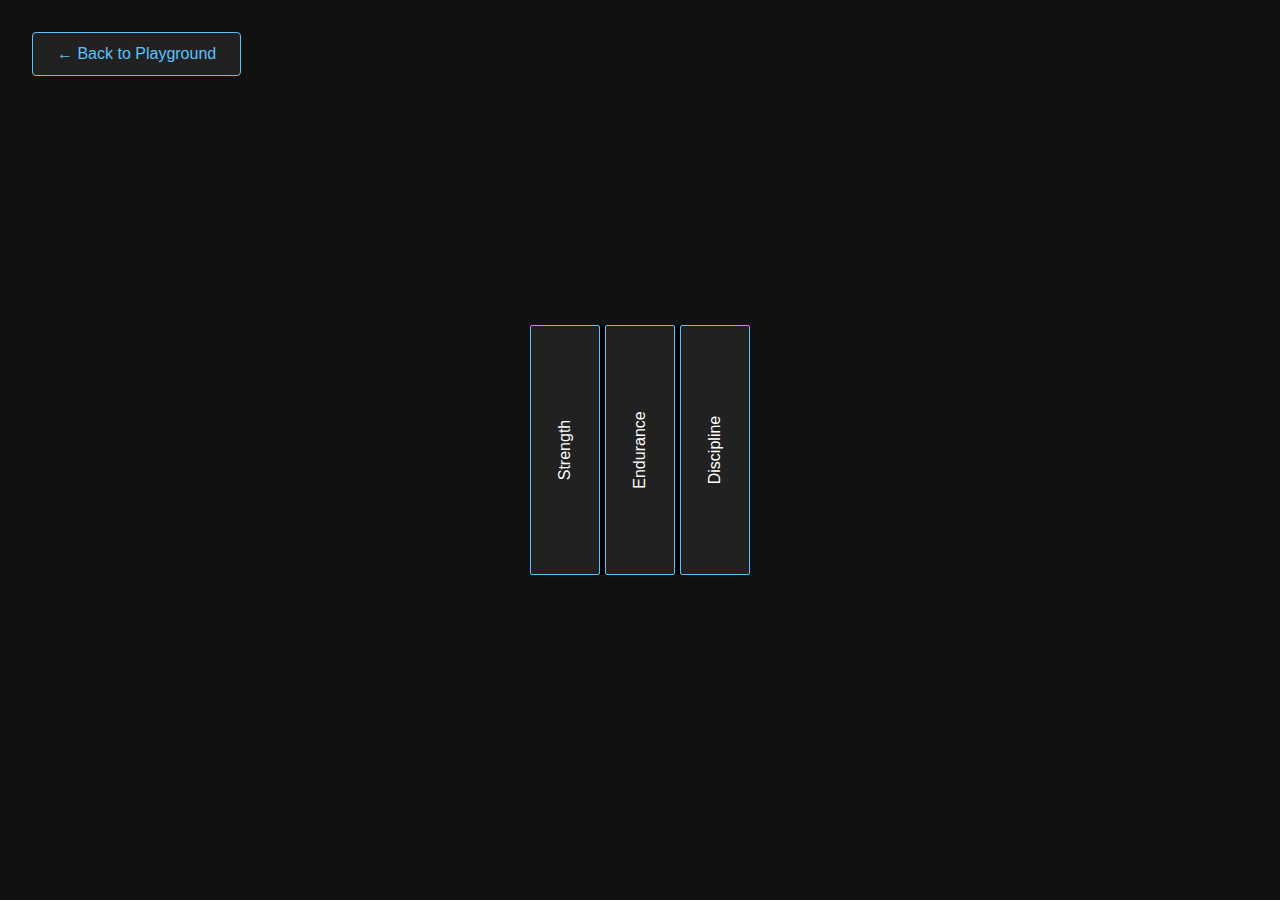
<file: demos/card-hover.html>
<!DOCTYPE html>
<html lang="en">
  <head>
    <meta charset="UTF-8" />
    <meta name="viewport" content="width=device-width, initial-scale=1.0" />
    <link rel="stylesheet" href="../styles/global.css" />
    <link rel="stylesheet" href="../styles/card-hover.css" />
    <title>Card Hover Effect - Playground</title>
  </head>
  <body>
    <a href="../index.html" class="back-btn">← Back to Playground</a>
    
    <div class="demo-wrapper">
      <div class="card"></div>
    </div>

    <script src="../scripts/card-hover.js"></script>
  </body>
</html>
</file>
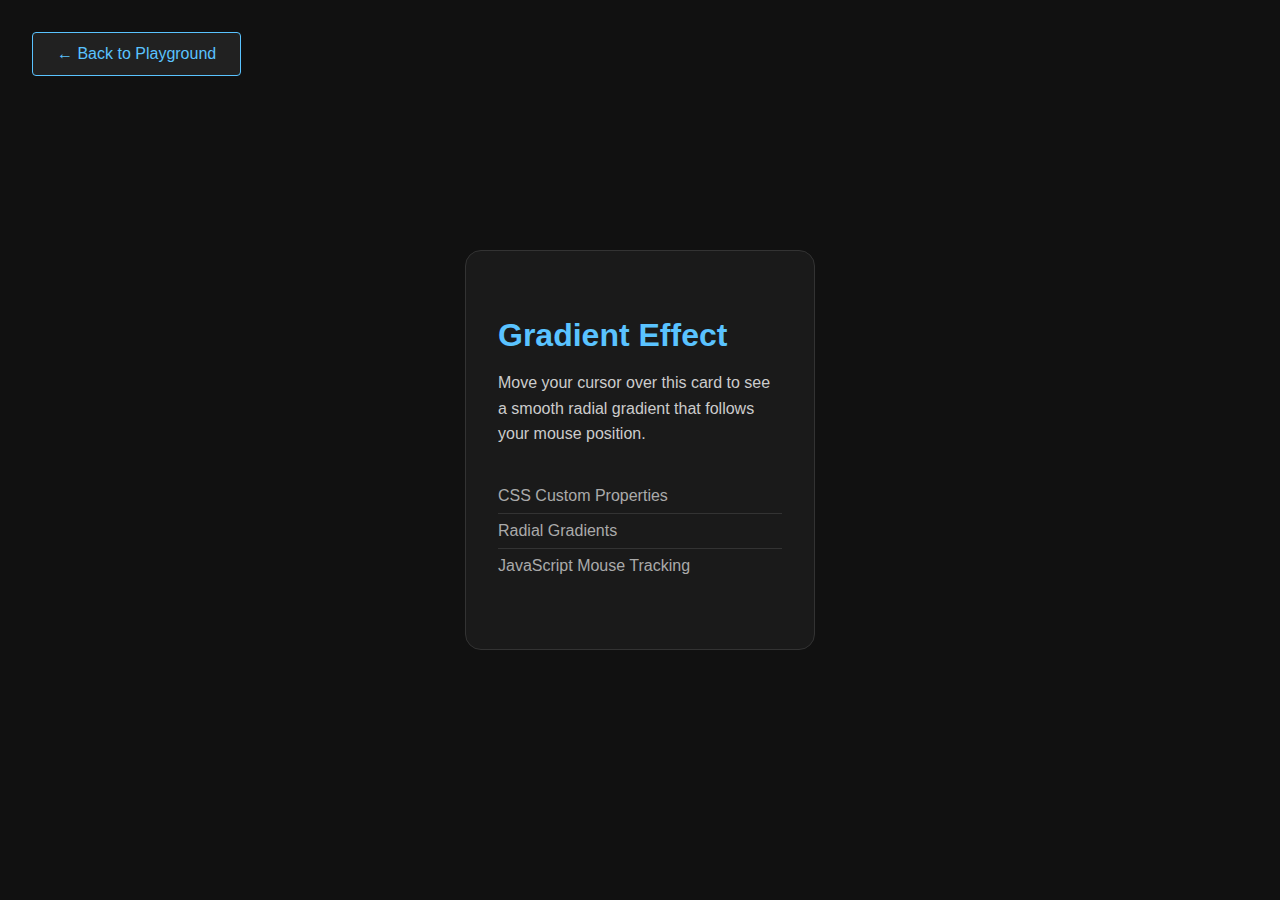
<file: demos/gradient-hover.html>
<!DOCTYPE html>
<html lang="en">
  <head>
    <meta charset="UTF-8" />
    <meta name="viewport" content="width=device-width, initial-scale=1.0" />
    <link rel="stylesheet" href="../styles/global.css" />
    <title>Gradient Hover - Playground</title>
    <style>
      .gradient-card {
        position: relative;
        width: 350px;
        height: 400px;
        background: #1a1a1a;
        border-radius: 16px;
        padding: 2rem;
        overflow: hidden;
        cursor: pointer;
        border: 1px solid #333;
      }

      .gradient-card::before {
        content: '';
        position: absolute;
        top: 0;
        left: 0;
        right: 0;
        bottom: 0;
        background: radial-gradient(
          600px circle at var(--mouse-x, 50%) var(--mouse-y, 50%),
          rgba(90, 195, 255, 0.3),
          transparent 40%
        );
        opacity: 0;
        transition: opacity 0.3s;
      }

      .gradient-card:hover::before {
        opacity: 1;
      }

      .gradient-card-content {
        position: relative;
        z-index: 1;
        height: 100%;
        display: flex;
        flex-direction: column;
        justify-content: center;
        gap: 1rem;
      }

      .gradient-card h2 {
        font-size: 2rem;
        margin: 0;
        color: #5ac3ff;
      }

      .gradient-card p {
        color: #ccc;
        line-height: 1.6;
        margin: 0;
      }

      .feature-list {
        list-style: none;
        padding: 0;
        margin: 1rem 0 0 0;
      }

      .feature-list li {
        padding: 0.5rem 0;
        color: #aaa;
        border-bottom: 1px solid #333;
      }

      .feature-list li:last-child {
        border-bottom: none;
      }
    </style>
  </head>
  <body>
    <a href="../index.html" class="back-btn">← Back to Playground</a>
    
    <div class="demo-wrapper">
      <div class="gradient-card" id="gradientCard">
        <div class="gradient-card-content">
          <h2>Gradient Effect</h2>
          <p>Move your cursor over this card to see a smooth radial gradient that follows your mouse position.</p>
          <ul class="feature-list">
            <li>CSS Custom Properties</li>
            <li>Radial Gradients</li>
            <li>JavaScript Mouse Tracking</li>
          </ul>
        </div>
      </div>
    </div>

    <script>
      const card = document.getElementById('gradientCard')
      
      card.addEventListener('mousemove', (e) => {
        const rect = card.getBoundingClientRect()
        const x = ((e.clientX - rect.left) / rect.width) * 100
        const y = ((e.clientY - rect.top) / rect.height) * 100
        
        card.style.setProperty('--mouse-x', `${x}%`)
        card.style.setProperty('--mouse-y', `${y}%`)
      })
    </script>
  </body>
</html>
</file>
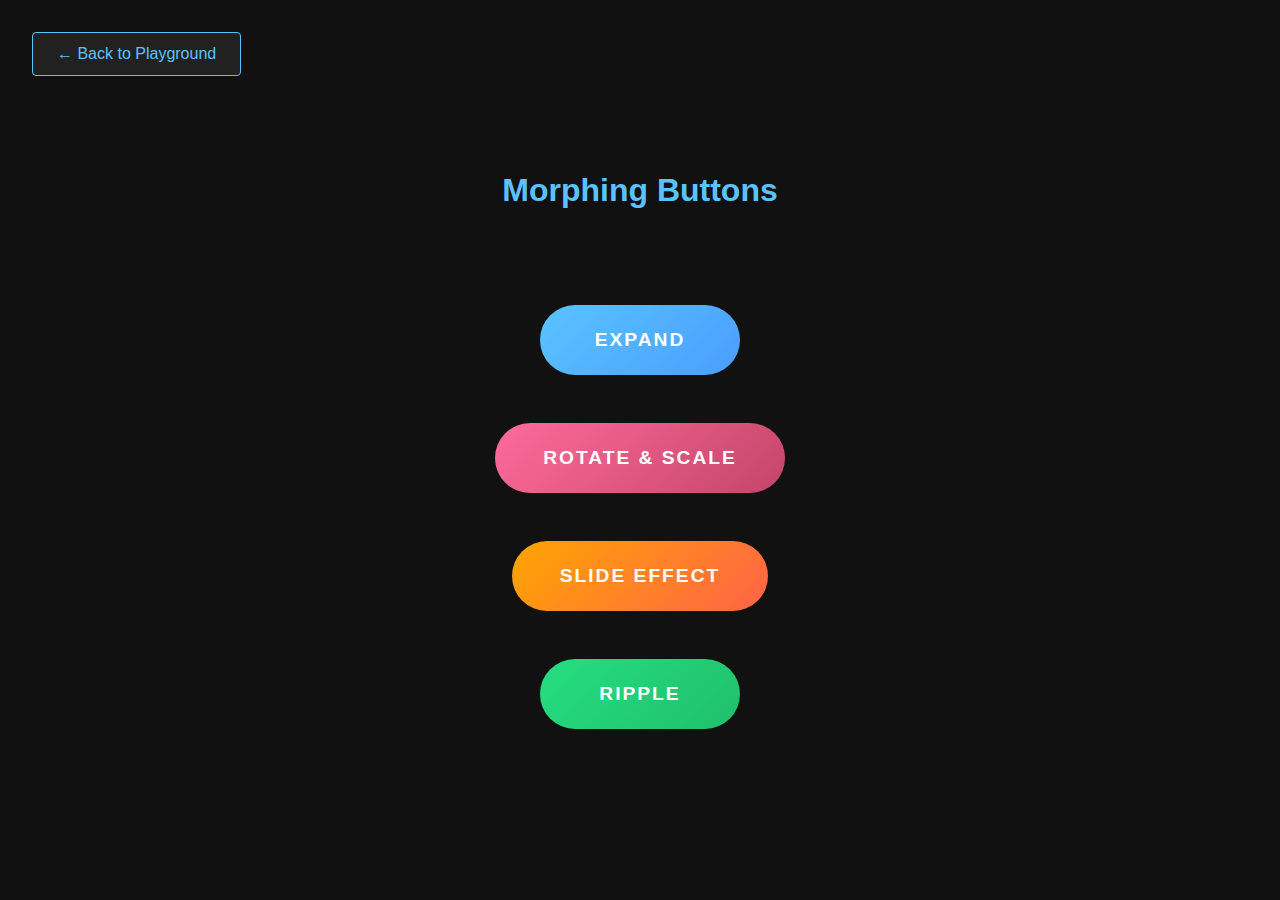
<file: demos/morphing-buttons.html>
<!DOCTYPE html>
<html lang="en">
  <head>
    <meta charset="UTF-8" />
    <meta name="viewport" content="width=device-width, initial-scale=1.0" />
    <link rel="stylesheet" href="../styles/global.css" />
    <title>Morphing Buttons - Playground</title>
    <style>
      .button-container {
        display: flex;
        flex-direction: column;
        gap: 3rem;
        align-items: center;
      }

      .morph-btn {
        position: relative;
        padding: 1.5rem 3rem;
        font-size: 1.2rem;
        font-weight: 600;
        border: none;
        border-radius: 50px;
        cursor: pointer;
        transition: all 0.4s cubic-bezier(0.68, -0.55, 0.265, 1.55);
        overflow: hidden;
        color: white;
        text-transform: uppercase;
        letter-spacing: 2px;
      }

      .btn-expand {
        background: linear-gradient(135deg, #5ac3ff, #4a9eff);
        min-width: 200px;
      }

      .btn-expand:hover {
        min-width: 350px;
        border-radius: 25px;
        background: linear-gradient(135deg, #4a9eff, #5ac3ff);
      }

      .btn-expand:active {
        transform: scale(0.95);
      }

      .btn-rotate {
        background: linear-gradient(135deg, #ff6b9d, #c44569);
        min-width: 200px;
      }

      .btn-rotate:hover {
        transform: rotate(5deg) scale(1.1);
        border-radius: 15px;
        background: linear-gradient(135deg, #c44569, #ff6b9d);
      }

      .btn-slide {
        background: linear-gradient(135deg, #ffa502, #ff6348);
        min-width: 200px;
      }

      .btn-slide::before {
        content: '';
        position: absolute;
        top: 0;
        left: -100%;
        width: 100%;
        height: 100%;
        background: linear-gradient(135deg, #ff6348, #ffa502);
        transition: left 0.4s;
        z-index: -1;
      }

      .btn-slide:hover::before {
        left: 0;
      }

      .btn-slide:hover {
        border-radius: 15px;
      }

      .btn-ripple {
        background: linear-gradient(135deg, #26de81, #20bf6b);
        min-width: 200px;
      }

      .btn-ripple::after {
        content: '';
        position: absolute;
        top: 50%;
        left: 50%;
        width: 0;
        height: 0;
        border-radius: 50%;
        background: rgba(255, 255, 255, 0.3);
        transform: translate(-50%, -50%);
        transition: width 0.6s, height 0.6s;
      }

      .btn-ripple:hover::after {
        width: 400px;
        height: 400px;
      }

      .demo-title {
        text-align: center;
        margin-bottom: 3rem;
        color: #5ac3ff;
      }
    </style>
  </head>
  <body>
    <a href="../index.html" class="back-btn">← Back to Playground</a>
    
    <div class="demo-wrapper">
      <div class="button-container">
        <h1 class="demo-title">Morphing Buttons</h1>
        <button class="morph-btn btn-expand">Expand</button>
        <button class="morph-btn btn-rotate">Rotate & Scale</button>
        <button class="morph-btn btn-slide">Slide Effect</button>
        <button class="morph-btn btn-ripple">Ripple</button>
      </div>
    </div>
  </body>
</html>
</file>
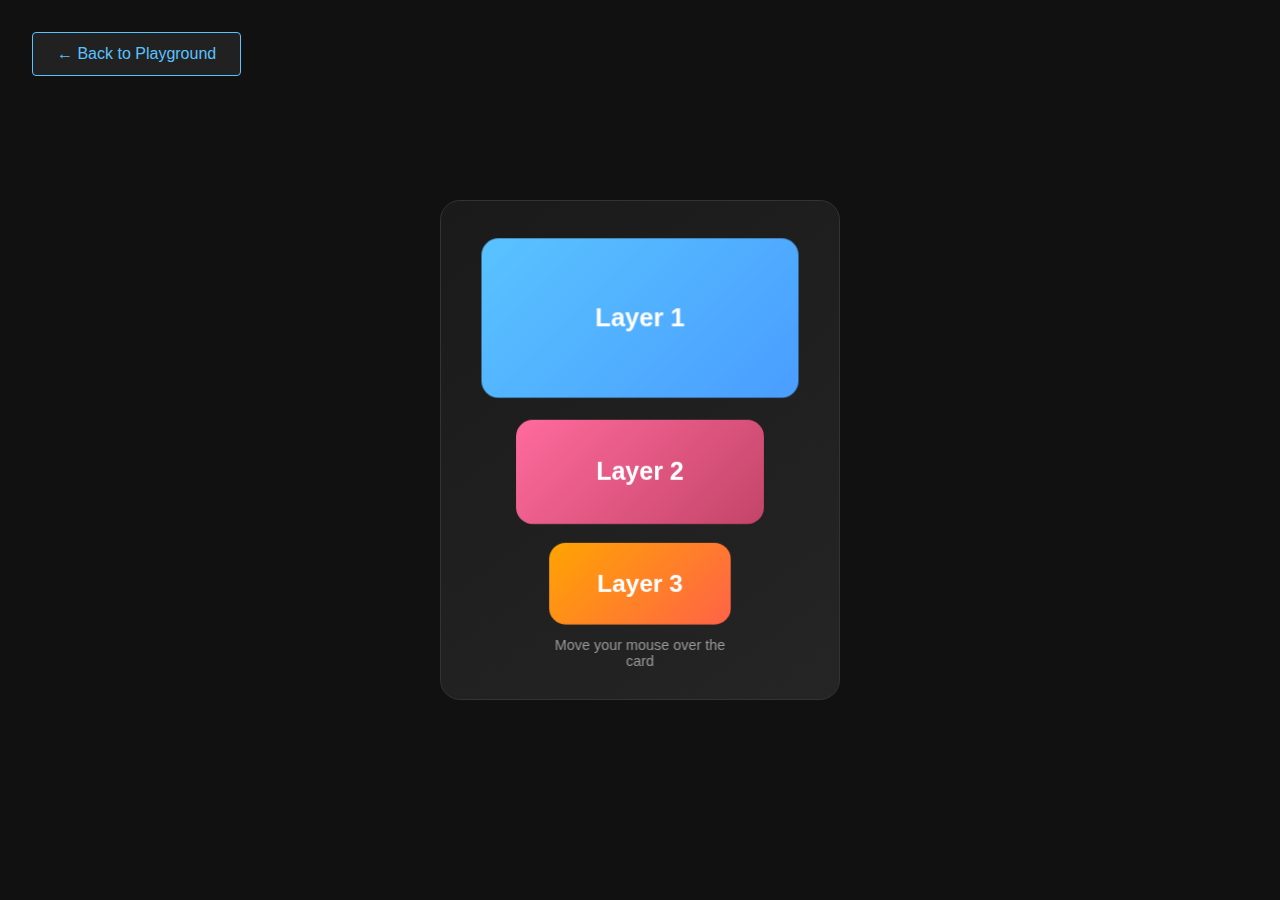
<file: demos/parallax-cards.html>
<!DOCTYPE html>
<html lang="en">
  <head>
    <meta charset="UTF-8" />
    <meta name="viewport" content="width=device-width, initial-scale=1.0" />
    <link rel="stylesheet" href="../styles/global.css" />
    <title>Parallax Cards - Playground</title>
    <style>
      .parallax-container {
        perspective: 1000px;
      }

      .parallax-card {
        position: relative;
        width: 400px;
        height: 500px;
        background: linear-gradient(145deg, #1a1a1a, #252525);
        border-radius: 20px;
        border: 1px solid #333;
        transform-style: preserve-3d;
        transition: transform 0.1s;
        cursor: pointer;
      }

      .parallax-layer {
        position: absolute;
        border-radius: 16px;
        display: flex;
        align-items: center;
        justify-content: center;
        font-size: 1.5rem;
        font-weight: bold;
        transition: transform 0.1s;
      }

      .layer-1 {
        top: 50px;
        left: 50px;
        right: 50px;
        height: 150px;
        background: linear-gradient(135deg, #5ac3ff, #4a9eff);
        transform: translateZ(60px);
      }

      .layer-2 {
        top: 220px;
        left: 80px;
        right: 80px;
        height: 100px;
        background: linear-gradient(135deg, #ff6b9d, #c44569);
        transform: translateZ(40px);
      }

      .layer-3 {
        top: 340px;
        left: 110px;
        right: 110px;
        height: 80px;
        background: linear-gradient(135deg, #ffa502, #ff6348);
        transform: translateZ(20px);
      }

      .instructions {
        position: absolute;
        bottom: 30px;
        left: 50%;
        transform: translateX(-50%);
        color: #999;
        font-size: 0.9rem;
        text-align: center;
      }
    </style>
  </head>
  <body>
    <a href="../index.html" class="back-btn">← Back to Playground</a>
    
    <div class="demo-wrapper">
      <div class="parallax-container">
        <div class="parallax-card" id="parallaxCard">
          <div class="parallax-layer layer-1">Layer 1</div>
          <div class="parallax-layer layer-2">Layer 2</div>
          <div class="parallax-layer layer-3">Layer 3</div>
          <div class="instructions">Move your mouse over the card</div>
        </div>
      </div>
    </div>

    <script>
      const card = document.getElementById('parallaxCard')
      
      card.addEventListener('mousemove', (e) => {
        const rect = card.getBoundingClientRect()
        const centerX = rect.left + rect.width / 2
        const centerY = rect.top + rect.height / 2
        
        const mouseX = e.clientX - centerX
        const mouseY = e.clientY - centerY
        
        const rotateX = (mouseY / (rect.height / 2)) * -10
        const rotateY = (mouseX / (rect.width / 2)) * 10
        
        card.style.transform = `rotateX(${rotateX}deg) rotateY(${rotateY}deg)`
      })
      
      card.addEventListener('mouseleave', () => {
        card.style.transform = 'rotateX(0deg) rotateY(0deg)'
      })
    </script>
  </body>
</html>
</file>
<file: styles/global.css>
* {
  padding: 0;
  margin: 0;
  box-sizing: border-box;
  font-family: -apple-system, BlinkMacSystemFont, 'Segoe UI', Roboto, Oxygen, Ubuntu, Cantarell, sans-serif;
}

body {
  width: 100%;
  min-height: 100vh;
  background-color: #111;
  color: white;
}

/* Utility classes */
.container {
  max-width: 1200px;
  margin: 0 auto;
  padding: 2rem;
}

.demo-wrapper {
  width: 100%;
  min-height: 100vh;
  display: flex;
  justify-content: center;
  align-items: center;
}

/* Back button for demo pages */
.back-btn {
  position: fixed;
  top: 2rem;
  left: 2rem;
  padding: 0.75rem 1.5rem;
  background-color: #212121;
  color: #5ac3ff;
  text-decoration: none;
  border-radius: 4px;
  border: 1px solid #5ac3ff;
  transition: all 0.3s;
  font-weight: 500;
  z-index: 1000;
}

.back-btn:hover {
  background-color: #5ac3ff;
  color: #111;
  transform: translateY(-2px);
  box-shadow: 0 4px 12px rgba(90, 195, 255, 0.3);
}
</file>
<file: styles/card-hover.css>
.card {
  background-color: black;
  color: white;
  height: 250px;
  width: 220px;
  display: flex;
  justify-content: center;
  align-items: center;
  gap: 5px;
}

.card p {
  cursor: pointer;
  height: 100%;
  flex: 1;
  overflow: hidden;
  border-radius: 2px;
  transition: all 0.5s;
  background-color: #212121;
  border: 1px solid #5ac3ff;
  display: flex;
  justify-content: center;
  align-items: center;
}

.card p span {
  min-width: 13em;
  transform: rotate(-90deg);
  text-align: center;
  transition: all 0.5s;
}

.card p:hover {
  flex: 5;
}

.card p:hover span {
  transform: rotate(0deg);
}
</file>
